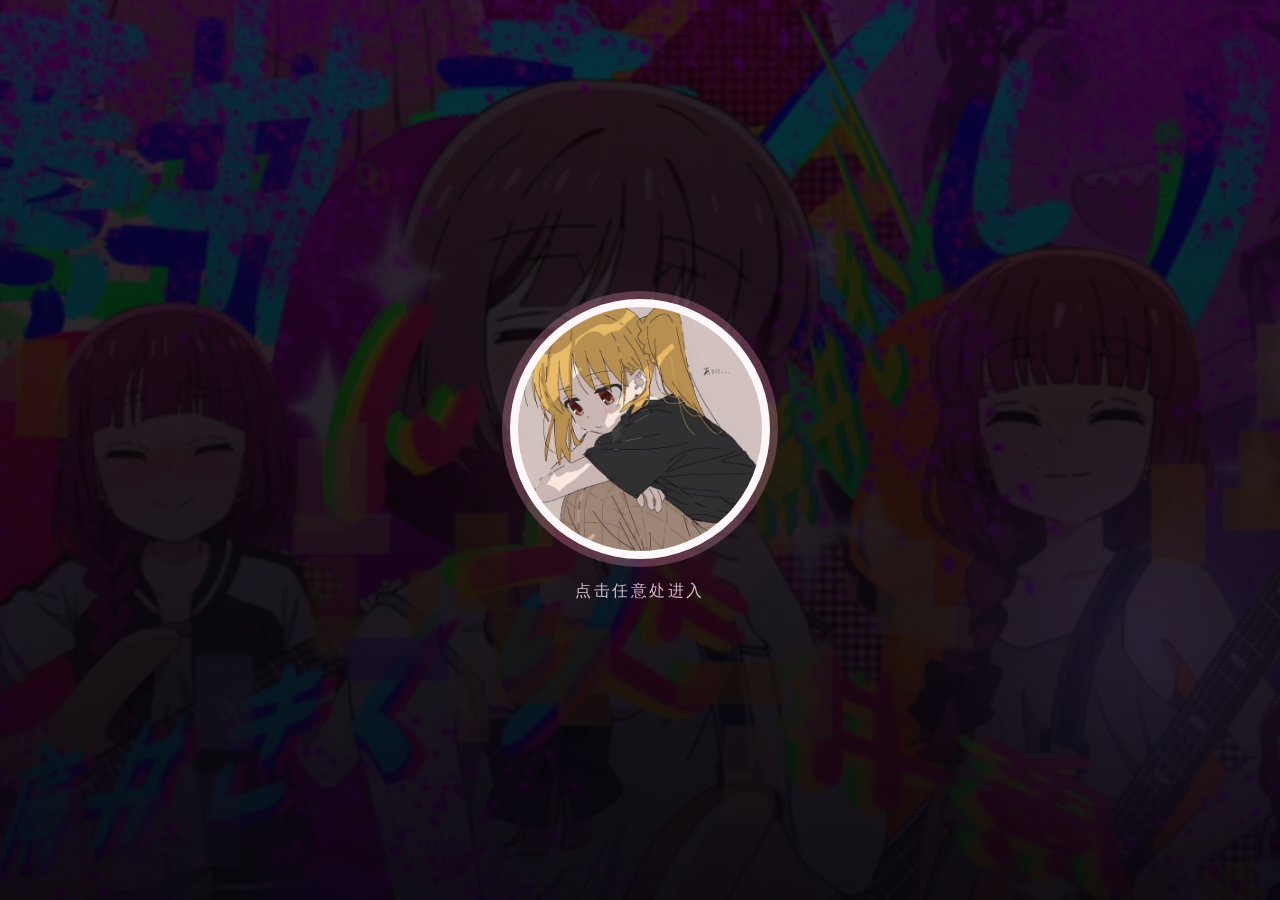
<file: index.html>
<!DOCTYPE html>
<html lang="zh-CN">
  <head>
    <meta charset="UTF-8" />
    <meta name="viewport" content="width=device-width, initial-scale=1.0" />
    <title>Phelya博客</title>
    <meta
      name="description"
      content="全屏二次元首屏 + 下滑进入正文内容区的个人博客主页。"
    />
    <link rel="preconnect" href="https://fonts.googleapis.com" />
    <link rel="preconnect" href="https://fonts.gstatic.com" crossorigin />
    <link
      href="https://fonts.googleapis.com/css2?family=Cherry+Bomb+One&display=swap"
      rel="stylesheet"
    />
    <link rel="stylesheet" href="./styles.css" />
  </head>
  <body>
    <div class="intro-screen" id="introScreen" role="button" aria-label="点击进入博客" tabindex="0">
      <div class="intro-screen-bg">
        <img src="./assets/anime/kikuri-landing-bg.jpg" alt="" class="intro-screen-bg-img" />
      </div>
      <div class="intro-screen-overlay"></div>
      <div class="intro-screen-content">
        <img class="intro-screen-avatar" src="./assets/anime/nav-avatar.jpg" alt="头像" />
        <p class="intro-screen-tip">点击任意处进入</p>
      </div>
    </div>

    <header class="header">
      <div class="header-inner">
        <div class="header-left">
          <a class="logo" href="#landing">
            <img class="logo-avatar" src="./assets/anime/nav-avatar.jpg" alt="Phelya" />
          </a>
          <nav class="nav-left">
            <a href="#landing" class="nav-btn nav-btn-text"><span class="nav-icon">⌂</span><span>首页</span></a>
            <a href="#site-footer" class="nav-btn nav-btn-text"><span class="nav-icon">◌</span><span>关于</span></a>
          </nav>
        </div>

        <div class="header-right">
          <div class="search-box" id="searchBox" role="button" aria-label="搜索文章" tabindex="0">
            <span class="search-box-icon">⌕</span>
            <span class="search-box-text">搜索文章...</span>
            <kbd class="search-box-kbd">Ctrl K</kbd>
          </div>
          <button class="nav-btn theme-toggle" id="themeToggle" aria-label="切换主题">
            <span>☼</span>
            <span>☾</span>
          </button>
        </div>
      </div>
    </header>

    <div class="search-modal" id="searchModal">
      <div class="search-modal-overlay" id="searchOverlay"></div>
      <div class="search-modal-content">
        <div class="search-modal-header">
          <span class="search-box-icon">⌕</span>
          <input type="text" class="search-input" id="searchInput" placeholder="搜索文章..." autocomplete="off" />
          <button class="search-close" id="searchClose" aria-label="关闭搜索">×</button>
        </div>
        <div class="search-results" id="searchResults">
          <div class="search-empty">输入关键词开始搜索</div>
        </div>
      </div>
    </div>

    <main class="main">
      <section class="landing-screen" id="landing">
        <div class="landing-bg">
          <img src="./assets/anime/kikuri-landing-bg.jpg" alt="" class="landing-bg-img" />
        </div>
        <div class="landing-overlay"></div>

        <div class="landing-content">
          <div class="landing-avatar-wrap">
            <img class="landing-avatar" src="./assets/anime/nav-avatar.jpg" alt="头像" />
          </div>

          <div class="landing-copy">
            <h1 class="landing-title">Phelya</h1>
            <p class="landing-bio">
              So long lives this, and this gives life to thee.
            </p>
            <div class="landing-meta">
              <span class="meta-pill" id="heroTime">--:--</span>
              <span class="meta-pill" id="heroLocation">等待定位</span>
              <span class="meta-pill" id="heroCoords">--</span>
              <span class="meta-pill" id="heroWeather">温湿度 --</span>
            </div>
            <div class="landing-social">
              <a href="#math-sections" class="social-link" title="分区">∑</a>
              <a href="#timeline" class="social-link" title="动态">◎</a>
            </div>
          </div>
        </div>

        <a class="landing-scroll" href="#content">
          <span>下滑进入下一页</span>
          <span class="scroll-arrow">⌄</span>
        </a>
      </section>

      <section class="content-screen" id="content">
        <section class="compass-zone">
          <div class="container">
            <div class="hero-compass">
              <h2 class="compass-title">风向标</h2>
              <p class="compass-subtitle">快速导航到你想去的地方</p>
              <div class="compass-grid">
                <a href="#math-sections" class="compass-item"><span>∫</span><span>高等数学</span></a>
                <a href="#math-sections" class="compass-item"><span>⊞</span><span>线性代数</span></a>
                <a href="#math-sections" class="compass-item"><span>⌘</span><span>微加工工艺实验报告</span></a>
                <a href="#site-footer" class="compass-item"><span>◌</span><span>关于</span></a>
              </div>
            </div>
          </div>
        </section>

        <section class="feed-zone">
          <div class="container">
            <div class="feed-layout">
              <div class="feed-block">
                <div class="block-head">
                  <h2 class="block-label">近期笔记</h2>
                  <a href="#math-sections" class="block-more">更多 &gt;</a>
                </div>

                <div class="article-wrapper">
                  <span class="article-watermark">Serenity</span>
                  <ul class="article-feed" id="math-sections">
                    <li class="article-row">
                      <a href="./posts/gaoshu.html" class="article-link">
                        <span class="article-index">01</span>
                        <div class="article-detail">
                          <h3 class="article-name">高等数学</h3>
                          <p class="article-desc">点击进入高等数学目录页，再按章节跳转到具体讲义内容。</p>
                          <div class="article-actions">
                            <span class="article-action">进入分类页</span>
                            <span class="article-action">查看章节目录</span>
                          </div>
                        </div>
                        <span class="article-views">进入分类</span>
                      </a>
                    </li>
                    <li class="article-row">
                      <a href="#math-sections" class="article-link">
                        <span class="article-index">02</span>
                        <div class="article-detail">
                          <h3 class="article-name">线性代数</h3>
                          <p class="article-desc">后续会和高等数学一样整理成分类页，再按章节展开。</p>
                        </div>
                        <span class="article-views">分类入口</span>
                      </a>
                    </li>
                    <li class="article-row">
                      <a href="./posts/microfab.html" class="article-link">
                        <span class="article-index">03</span>
                        <div class="article-detail">
                          <h3 class="article-name">微加工工艺实验报告</h3>
                          <p class="article-desc">先进入实验报告目录页，再按第一章、第二章进入对应 PDF 预览页面。</p>
                          <div class="article-actions">
                            <span class="article-action">进入目录页</span>
                            <span class="article-action">查看 PDF 预览</span>
                          </div>
                        </div>
                        <span class="article-views">进入目录</span>
                      </a>
                    </li>
                  </ul>
                </div>
              </div>

              <div class="feed-block" id="timeline">
                <div class="block-head">
                  <h2 class="block-label">站点动态</h2>
                  <div class="block-stats">
                    <span class="stat-item">总分区 3</span>
                    <span class="stat-divider">·</span>
                    <span class="stat-item">页面 5</span>
                  </div>
                </div>

                <div class="stream-wrapper">
                  <span class="stream-watermark">Serenity</span>
                  <ul class="stream-feed">
                    <li class="stream-row">
                      <span class="stream-marker"></span>
                      <div class="stream-body">
                        <span class="stream-verb">上传了报告</span>
                        <a href="./posts/microfab.html" class="stream-object">微加工工艺实验报告</a>
                      </div>
                      <span class="stream-time">03月28日</span>
                    </li>
                    <li class="stream-row">
                      <span class="stream-marker"></span>
                      <div class="stream-body">
                        <span class="stream-verb">上传了讲义</span>
                        <a href="./posts/gaoshu-ch3-definite-integral.html" class="stream-object">第四章：定积分定义</a>
                      </div>
                      <span class="stream-time">03月23日</span>
                    </li>
                    <li class="stream-row">
                      <span class="stream-marker"></span>
                      <div class="stream-body">
                        <span class="stream-verb">建立了目录</span>
                        <a href="./posts/gaoshu.html" class="stream-object">高等数学章节页</a>
                      </div>
                      <span class="stream-time">03月22日</span>
                    </li>
                    <li class="stream-row">
                      <span class="stream-marker"></span>
                      <div class="stream-body">
                        <span class="stream-verb">上传了讲义</span>
                        <a href="./posts/gaoshu-ch6.html" class="stream-object">第六章 微分方程</a>
                      </div>
                      <span class="stream-time">03月22日</span>
                    </li>
                    <li class="stream-row">
                      <span class="stream-marker"></span>
                      <div class="stream-body">
                        <span class="stream-verb">建立了分类</span>
                        <a href="#math-sections" class="stream-object">高等数学</a>
                      </div>
                      <span class="stream-time">03月18日</span>
                    </li>
                    <li class="stream-row">
                      <span class="stream-marker"></span>
                      <div class="stream-body">
                        <span class="stream-verb">建立了分类</span>
                        <a href="#math-sections" class="stream-object">线性代数</a>
                      </div>
                      <span class="stream-time">03月18日</span>
                    </li>
                    <li class="stream-row">
                      <span class="stream-marker"></span>
                      <div class="stream-body">
                        <span class="stream-verb">更新了页面</span>
                        <a href="#landing" class="stream-object">全屏首屏</a>
                      </div>
                      <span class="stream-time">03月18日</span>
                    </li>
                    <li class="stream-row">
                      <span class="stream-marker"></span>
                      <div class="stream-body">
                        <span class="stream-verb">上传了图片</span>
                        <a href="#landing" class="stream-object">首页背景图</a>
                      </div>
                      <span class="stream-time">03月18日</span>
                    </li>
                  </ul>
                </div>
              </div>
            </div>

            <div class="life-zone" id="about">
              <div class="block-head">
                <h2 class="block-label">生活回想</h2>
                <a href="#math-sections" class="block-more">更多 &gt;</a>
              </div>
              <div class="life-grid">
                <a href="#math-sections" class="life-card">
                  <span class="life-date">2026-03-18</span>
                  <strong>主页布局完成</strong>
                  <p>首页改成全屏封面，向下滑动进入正文内容区。</p>
                </a>
                <a href="#math-sections" class="life-card">
                  <span class="life-date">2026-03-19</span>
                  <strong>准备高数目录</strong>
                  <p>后面会把极限、导数、积分、级数等内容拆成独立条目。</p>
                </a>
                <a href="#math-sections" class="life-card">
                  <span class="life-date">2026-03-20</span>
                  <strong>准备线代目录</strong>
                  <p>矩阵与向量空间会是接下来第一批整理的内容。</p>
                </a>
              </div>
            </div>
          </div>
        </section>
      </section>

      <footer class="footer" id="site-footer">
        <div class="footer-inner">
          <p>© 2024 - 2026 Phelya 版权所有 · Pengyh56@mail2.sysu.edu.cn</p>
          <div class="footer-links">
            <a href="#site-footer">关于</a>
            <a href="#math-sections">分类</a>
          </div>
        </div>
      </footer>
    </main>

    <script>
      const root = document.documentElement;
      const themeToggle = document.getElementById("themeToggle");
      const searchBox = document.getElementById("searchBox");
      const searchModal = document.getElementById("searchModal");
      const searchOverlay = document.getElementById("searchOverlay");
      const searchClose = document.getElementById("searchClose");
      const searchInput = document.getElementById("searchInput");
      const searchResults = document.getElementById("searchResults");
      const heroTime = document.getElementById("heroTime");
      const heroLocation = document.getElementById("heroLocation");
      const heroCoords = document.getElementById("heroCoords");
      const heroWeather = document.getElementById("heroWeather");
      const introScreen = document.getElementById("introScreen");
      const main = document.querySelector(".main");
      const searchItems = [
        {
          title: "高等数学",
          text: "高等数学 章节目录 分类页 定积分 中值定理 微分方程",
          href: "./posts/gaoshu.html"
        },
        {
          title: "微加工工艺实验报告",
          text: "实验报告 微加工工艺 第一章 第二章 PDF 预览 下载",
          href: "./posts/microfab.html"
        },
        {
          title: "微加工工艺实验报告 第一章",
          text: "实验报告 第一章 PDF 预览 下载",
          href: "./posts/microfab-report-1.html"
        },
        {
          title: "微加工工艺实验报告 第二章",
          text: "实验报告 第二章 PDF 预览 下载",
          href: "./posts/microfab-report-2.html"
        },
        {
          title: "高数基础 第四章 定积分定义",
          text: "定积分定义 黎曼和 牛顿莱布尼茨 积分上限函数 面积 体积 换元法 分部积分法",
          href: "./posts/gaoshu-ch3-definite-integral.html"
        },
        {
          title: "高数基础 第六章 微分方程",
          text: "微分方程 可分离变量 齐次方程 一阶线性 高阶方程 待定系数法",
          href: "./posts/gaoshu-ch6.html"
        },
        {
          title: "高数基础 第三章 中值定理及导数应用",
          text: "中值定理 泰勒公式 单调性 极值 最值 凹凸性 渐近线",
          href: "./posts/gaoshu-ch3.html"
        },
        { title: "线性代数", text: "矩阵 行列式 向量组 线性空间 特征值 二次型", href: "#math-sections" }
      ];

      function applyTheme(theme) {
        root.setAttribute("data-theme", theme);
        localStorage.setItem("math-blog-theme", theme);
      }

      function toggleTheme() {
        applyTheme(root.getAttribute("data-theme") === "light" ? "dark" : "light");
      }

      function openSearch() {
        searchModal.classList.add("is-open");
        searchInput.focus();
      }

      function closeSearch() {
        searchModal.classList.remove("is-open");
      }

      function dismissFloatingUi() {
        closeSearch();
        if (document.activeElement instanceof HTMLElement) {
          document.activeElement.blur();
        }
      }

      function renderSearchResults(keyword) {
        const trimmed = keyword.trim().toLowerCase();
        if (!trimmed) {
          searchResults.innerHTML = '<div class="search-empty">输入关键词开始搜索</div>';
          return;
        }

        const results = searchItems.filter((item) =>
          `${item.title} ${item.text}`.toLowerCase().includes(trimmed)
        );

        if (!results.length) {
          searchResults.innerHTML = '<div class="search-empty">没有找到相关内容</div>';
          return;
        }

        searchResults.innerHTML = results
          .map(
            (item) => `
              <a class="search-result-item" href="${item.href}">
                <strong>${item.title}</strong>
                <span>${item.text}</span>
              </a>
            `
          )
          .join("");
      }

      function updateTime() {
        heroTime.textContent = new Date().toLocaleTimeString("zh-CN", {
          hour: "2-digit",
          minute: "2-digit",
          hour12: false
        });
      }

      async function reverseGeocode(latitude, longitude) {
        const response = await fetch(
          `https://api.bigdatacloud.net/data/reverse-geocode-client?latitude=${latitude}&longitude=${longitude}&localityLanguage=zh`
        );

        if (!response.ok) {
          throw new Error("reverse geocoding failed");
        }

        const data = await response.json();
        const city =
          data.city ||
          data.locality ||
          data.principalSubdivision ||
          data.countryName;

        return city || null;
      }

      async function fetchWeather(latitude, longitude) {
        const response = await fetch(
          `https://api.open-meteo.com/v1/forecast?latitude=${latitude}&longitude=${longitude}&current=temperature_2m,relative_humidity_2m&timezone=auto`
        );

        if (!response.ok) {
          throw new Error("weather fetch failed");
        }

        const data = await response.json();
        return data.current || null;
      }

      function formatCoordinate(value, positiveLabel, negativeLabel) {
        const direction = value >= 0 ? positiveLabel : negativeLabel;
        return `${Math.abs(value).toFixed(2)}°${direction}`;
      }

      function updateLocation() {
        if (!heroLocation || !heroCoords || !heroWeather) return;

        if (!("geolocation" in navigator)) {
          heroLocation.textContent = "设备不支持定位";
          heroCoords.textContent = "--";
          heroWeather.textContent = "温湿度 --";
          return;
        }

        heroLocation.textContent = "定位中...";
        heroCoords.textContent = "--";
        heroWeather.textContent = "温湿度 --";

        navigator.geolocation.getCurrentPosition(
          async ({ coords }) => {
            const latitudeText = formatCoordinate(coords.latitude, "N", "S");
            const longitudeText = formatCoordinate(coords.longitude, "E", "W");

            heroCoords.textContent = `${latitudeText} · ${longitudeText}`;

            try {
              const [locationName, weather] = await Promise.all([
                reverseGeocode(coords.latitude, coords.longitude),
                fetchWeather(coords.latitude, coords.longitude)
              ]);

              heroLocation.textContent = locationName || "已获取位置";

              if (weather) {
                const temperature = Math.round(weather.temperature_2m);
                const humidity = Math.round(weather.relative_humidity_2m);
                heroWeather.textContent = `${temperature}°C · 湿度 ${humidity}%`;
              } else {
                heroWeather.textContent = "温湿度不可用";
              }
            } catch {
              heroLocation.textContent = "已获取位置";
              heroWeather.textContent = "温湿度不可用";
            }
          },
          (error) => {
            const messageMap = {
              1: "定位未授权",
              2: "定位失败",
              3: "定位超时"
            };

            heroLocation.textContent = messageMap[error.code] || "定位不可用";
            heroCoords.textContent = "--";
            heroWeather.textContent = "温湿度 --";
          },
          {
            enableHighAccuracy: false,
            timeout: 10000,
            maximumAge: 300000
          }
        );
      }

      function enterSite() {
        if (!introScreen || introScreen.classList.contains("is-leaving")) return;
        introScreen.classList.add("is-leaving");
        setTimeout(() => {
          introScreen.setAttribute("hidden", "");
          document.body.classList.add("is-revealed");
          updateLocation();
        }, 650);
      }

      applyTheme(localStorage.getItem("math-blog-theme") || "dark");
      updateTime();
      setInterval(updateTime, 1000);

      themeToggle.addEventListener("click", toggleTheme);
      searchBox.addEventListener("click", openSearch);
      searchOverlay.addEventListener("click", closeSearch);
      searchClose.addEventListener("click", closeSearch);
      searchInput.addEventListener("input", (event) => renderSearchResults(event.target.value));
      introScreen.addEventListener("click", enterSite);
      main?.addEventListener("scroll", dismissFloatingUi, { passive: true });
      window.addEventListener("wheel", dismissFloatingUi, { passive: true });
      window.addEventListener("touchmove", dismissFloatingUi, { passive: true });
      introScreen.addEventListener("keydown", (event) => {
        if (event.key === "Enter" || event.key === " ") {
          event.preventDefault();
          enterSite();
        }
      });

      document.addEventListener("keydown", (event) => {
        if ((event.ctrlKey || event.metaKey) && event.key.toLowerCase() === "k") {
          event.preventDefault();
          openSearch();
        }
        if (event.key === "Escape") {
          closeSearch();
        }
      });
    </script>
  </body>
</html>
</file>
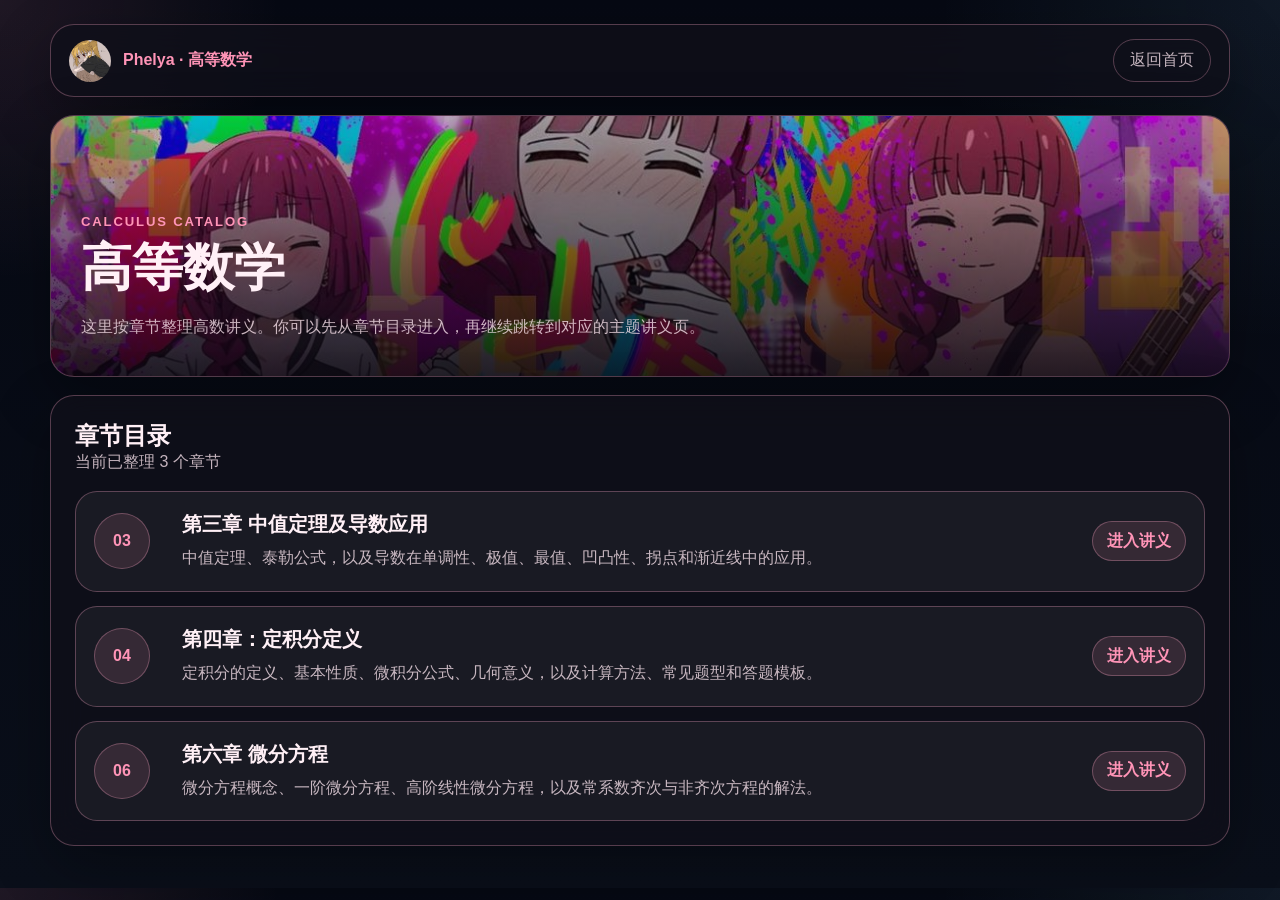
<file: posts/gaoshu.html>
<!DOCTYPE html>
<html lang="zh-CN">
  <head>
    <meta charset="UTF-8" />
    <meta name="viewport" content="width=device-width, initial-scale=1.0" />
    <title>高等数学 | Phelya博客</title>
    <meta
      name="description"
      content="高等数学分类页，收录各章节讲义与笔记入口。"
    />
    <style>
      :root {
        --bg: #070a14;
        --surface: rgba(16, 15, 26, 0.8);
        --surface-soft: rgba(255, 255, 255, 0.05);
        --line: rgba(255, 169, 199, 0.3);
        --text: #fff0f6;
        --muted: rgba(255, 233, 242, 0.76);
        --accent: #ff94b7;
        --note: #ffd8a8;
        --shadow: 0 20px 60px rgba(0, 0, 0, 0.32);
      }

      * { box-sizing: border-box; }
      body {
        margin: 0;
        color: var(--text);
        background:
          radial-gradient(circle at top left, rgba(255, 148, 183, 0.1), transparent 18%),
          radial-gradient(circle at top right, rgba(125, 211, 252, 0.08), transparent 22%),
          linear-gradient(180deg, #060913 0%, #0a0f1a 100%);
        font-family: "Avenir Next", "PingFang SC", "Microsoft YaHei", sans-serif;
      }
      a { color: inherit; text-decoration: none; }
      h1, h2, h3, p { margin: 0; }
      .shell {
        width: min(1180px, calc(100% - 28px));
        margin: 24px auto 42px;
      }
      .topbar,
      .hero,
      .catalog {
        border: 1px solid var(--line);
        border-radius: 24px;
        background: var(--surface);
        backdrop-filter: blur(18px);
        box-shadow: var(--shadow);
      }
      .topbar {
        display: flex;
        justify-content: space-between;
        align-items: center;
        gap: 18px;
        padding: 14px 18px;
      }
      .brand {
        display: flex;
        align-items: center;
        gap: 12px;
        color: var(--accent);
        font-weight: 800;
      }
      .brand img {
        width: 42px;
        height: 42px;
        border-radius: 50%;
        object-fit: cover;
        object-position: center 22%;
      }
      .back-link {
        min-height: 42px;
        padding: 10px 16px;
        border: 1px solid var(--line);
        border-radius: 999px;
        color: var(--muted);
      }
      .hero {
        margin-top: 18px;
        overflow: hidden;
      }
      .hero-cover {
        min-height: 260px;
        padding: 34px 30px;
        display: grid;
        align-items: end;
        background:
          linear-gradient(180deg, rgba(9, 7, 14, 0.2), rgba(8, 5, 14, 0.86)),
          url("../assets/anime/kikuri-landing-bg.jpg") center/cover;
      }
      .eyebrow {
        color: var(--accent);
        letter-spacing: 0.14em;
        text-transform: uppercase;
        font-size: 0.82rem;
        font-weight: 800;
      }
      h1 {
        margin-top: 12px;
        font-size: clamp(2.4rem, 4vw, 4rem);
        line-height: 1.06;
      }
      .hero-desc {
        margin-top: 16px;
        max-width: 760px;
        color: var(--muted);
        line-height: 1.9;
      }
      .catalog {
        margin-top: 18px;
        padding: 24px;
      }
      .catalog-head {
        display: flex;
        justify-content: space-between;
        align-items: center;
        gap: 16px;
        margin-bottom: 18px;
      }
      .catalog-subtitle {
        color: var(--muted);
      }
      .chapter-list {
        list-style: none;
        margin: 0;
        padding: 0;
        display: grid;
        gap: 14px;
      }
      .chapter-item {
        border: 1px solid var(--line);
        border-radius: 22px;
        background: var(--surface-soft);
      }
      .chapter-link {
        display: grid;
        grid-template-columns: 72px 1fr auto;
        gap: 16px;
        align-items: center;
        padding: 18px;
      }
      .chapter-index {
        display: inline-flex;
        align-items: center;
        justify-content: center;
        width: 56px;
        height: 56px;
        border-radius: 50%;
        border: 1px solid var(--line);
        background: rgba(255, 148, 183, 0.12);
        color: var(--accent);
        font-weight: 800;
      }
      .chapter-name {
        font-size: 1.28rem;
      }
      .chapter-desc {
        margin-top: 6px;
        color: var(--muted);
        line-height: 1.8;
      }
      .chapter-tag {
        display: inline-flex;
        align-items: center;
        min-height: 40px;
        padding: 0 14px;
        border-radius: 999px;
        border: 1px solid var(--line);
        background: rgba(255, 148, 183, 0.12);
        color: var(--accent);
        font-weight: 700;
      }
      @media (max-width: 720px) {
        .shell { width: min(100% - 18px, 1180px); }
        .topbar, .catalog-head { flex-direction: column; align-items: stretch; }
        .chapter-link { grid-template-columns: 56px 1fr; }
      }
    </style>
  </head>
  <body>
    <div class="shell">
      <header class="topbar">
        <a class="brand" href="../index.html#math-sections">
          <img src="../assets/anime/nav-avatar.jpg" alt="头像" />
          <span>Phelya · 高等数学</span>
        </a>
        <a class="back-link" href="../index.html#math-sections">返回首页</a>
      </header>

      <section class="hero">
        <div class="hero-cover">
          <div class="hero-copy">
            <p class="eyebrow">Calculus Catalog</p>
            <h1>高等数学</h1>
            <p class="hero-desc">
              这里按章节整理高数讲义。你可以先从章节目录进入，再继续跳转到对应的主题讲义页。
            </p>
          </div>
        </div>
      </section>

      <section class="catalog">
        <div class="catalog-head">
          <div>
            <h2>章节目录</h2>
            <p class="catalog-subtitle">当前已整理 3 个章节</p>
          </div>
        </div>

        <ul class="chapter-list">
          <li class="chapter-item">
            <a class="chapter-link" href="./gaoshu-ch3.html">
              <span class="chapter-index">03</span>
              <div>
                <h3 class="chapter-name">第三章 中值定理及导数应用</h3>
                <p class="chapter-desc">中值定理、泰勒公式，以及导数在单调性、极值、最值、凹凸性、拐点和渐近线中的应用。</p>
              </div>
              <span class="chapter-tag">进入讲义</span>
            </a>
          </li>
          <li class="chapter-item">
            <a class="chapter-link" href="./gaoshu-ch3-definite-integral.html">
              <span class="chapter-index">04</span>
              <div>
                <h3 class="chapter-name">第四章：定积分定义</h3>
                <p class="chapter-desc">定积分的定义、基本性质、微积分公式、几何意义，以及计算方法、常见题型和答题模板。</p>
              </div>
              <span class="chapter-tag">进入讲义</span>
            </a>
          </li>
          <li class="chapter-item">
            <a class="chapter-link" href="./gaoshu-ch6.html">
              <span class="chapter-index">06</span>
              <div>
                <h3 class="chapter-name">第六章 微分方程</h3>
                <p class="chapter-desc">微分方程概念、一阶微分方程、高阶线性微分方程，以及常系数齐次与非齐次方程的解法。</p>
              </div>
              <span class="chapter-tag">进入讲义</span>
            </a>
          </li>
        </ul>
      </section>
    </div>
  </body>
</html>
</file>
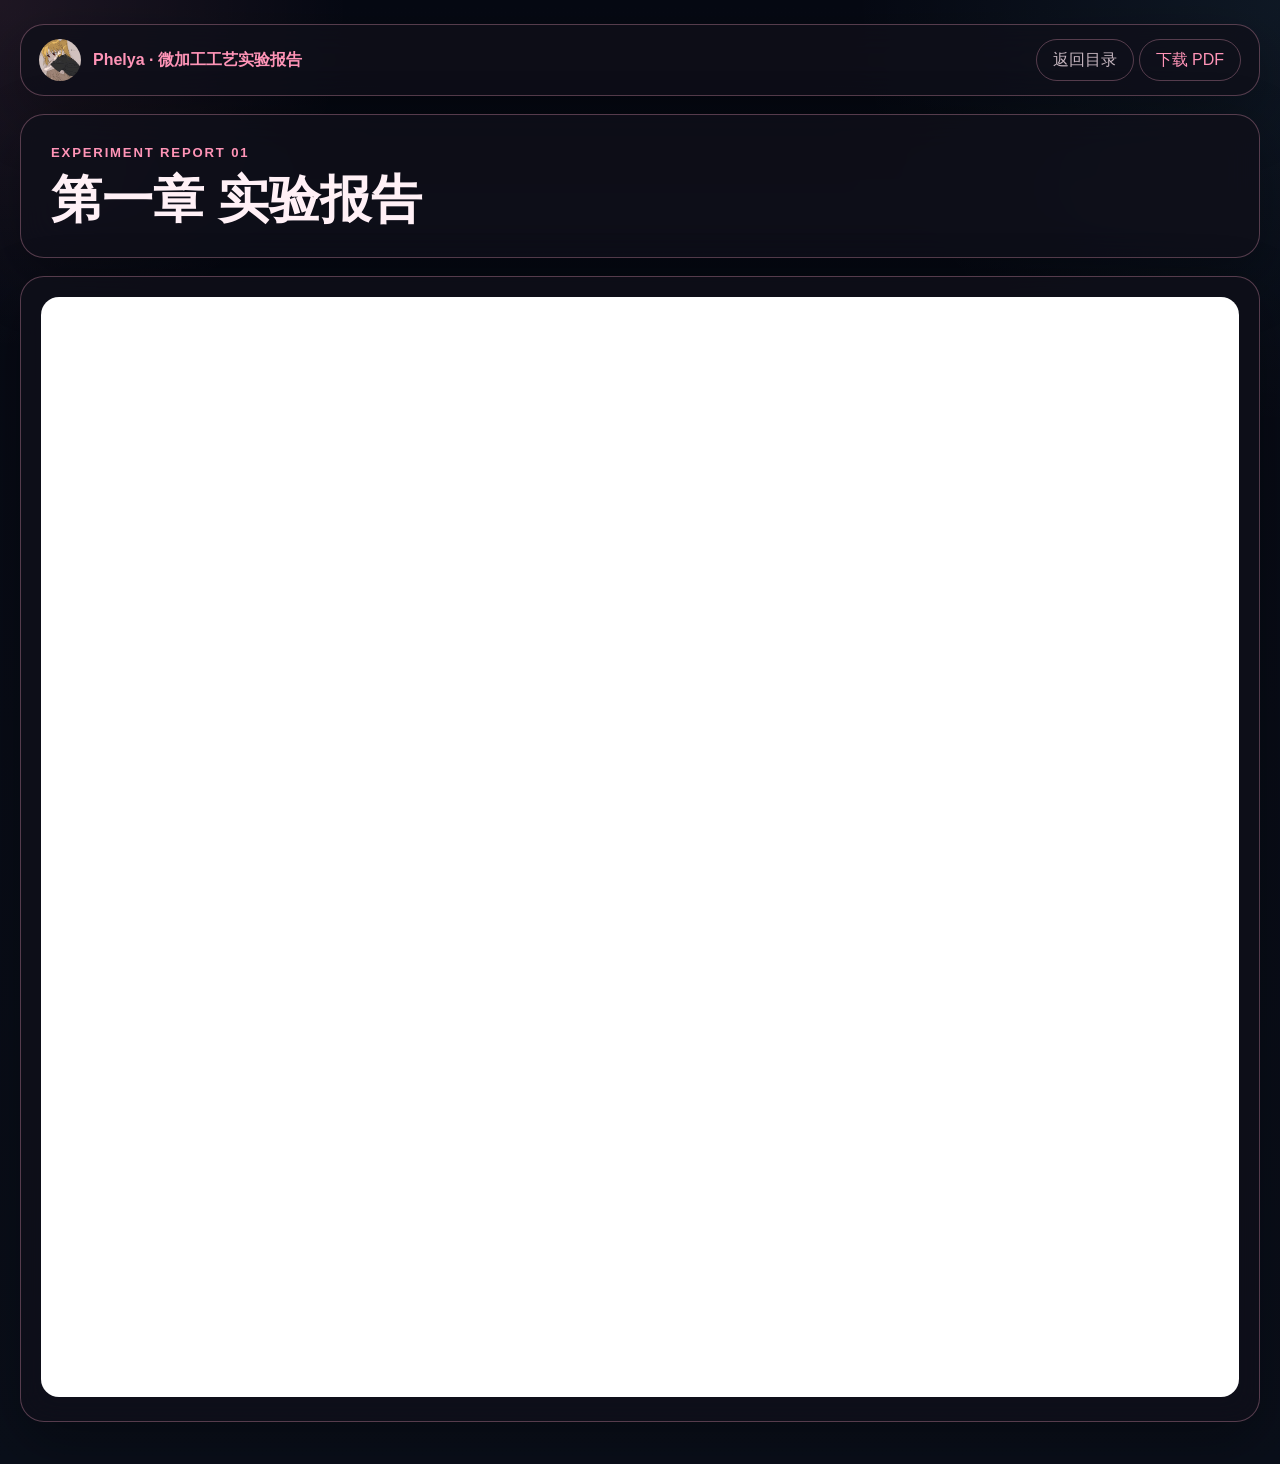
<file: posts/microfab-report-1.html>
<!DOCTYPE html>
<html lang="zh-CN">
  <head>
    <meta charset="UTF-8" />
    <meta name="viewport" content="width=device-width, initial-scale=1.0" />
    <title>第一章 实验报告 | Phelya博客</title>
    <meta
      name="description"
      content="微加工工艺实验报告第一章，PDF 在线预览页面。"
    />
    <style>
      :root {
        --bg: #070a14;
        --surface: rgba(16, 15, 26, 0.8);
        --line: rgba(255, 169, 199, 0.3);
        --text: #fff0f6;
        --muted: rgba(255, 233, 242, 0.76);
        --accent: #ff94b7;
        --shadow: 0 20px 60px rgba(0, 0, 0, 0.32);
      }

      * { box-sizing: border-box; }
      body {
        margin: 0;
        color: var(--text);
        background:
          radial-gradient(circle at top left, rgba(255, 148, 183, 0.1), transparent 18%),
          radial-gradient(circle at top right, rgba(125, 211, 252, 0.08), transparent 22%),
          linear-gradient(180deg, #060913 0%, #0a0f1a 100%);
        font-family: "Avenir Next", "PingFang SC", "Microsoft YaHei", sans-serif;
      }
      a { color: inherit; text-decoration: none; }
      h1, p { margin: 0; }
      .shell {
        width: min(1240px, calc(100% - 28px));
        margin: 24px auto 42px;
      }
      .topbar, .hero, .viewer-card {
        border: 1px solid var(--line);
        border-radius: 24px;
        background: var(--surface);
        backdrop-filter: blur(18px);
        box-shadow: var(--shadow);
      }
      .topbar {
        display: flex;
        justify-content: space-between;
        align-items: center;
        gap: 18px;
        padding: 14px 18px;
      }
      .brand {
        display: flex;
        align-items: center;
        gap: 12px;
        color: var(--accent);
        font-weight: 800;
      }
      .brand img {
        width: 42px;
        height: 42px;
        border-radius: 50%;
        object-fit: cover;
        object-position: center 22%;
      }
      .back-link,
      .download-link {
        display: inline-flex;
        align-items: center;
        justify-content: center;
        min-height: 42px;
        padding: 0 16px;
        border: 1px solid var(--line);
        border-radius: 999px;
        color: var(--muted);
      }
      .download-link {
        color: var(--accent);
      }
      .hero {
        margin-top: 18px;
        padding: 30px;
      }
      .eyebrow {
        color: var(--accent);
        letter-spacing: 0.14em;
        text-transform: uppercase;
        font-size: 0.82rem;
        font-weight: 800;
      }
      h1 {
        margin-top: 12px;
        font-size: clamp(2.2rem, 4vw, 3.8rem);
        line-height: 1.08;
      }
      .viewer-card {
        margin-top: 18px;
        padding: 20px;
      }
      .viewer {
        width: 100%;
        min-height: 1100px;
        border: 1px solid rgba(255, 255, 255, 0.12);
        border-radius: 18px;
        background: #ffffff;
      }
      @media (max-width: 720px) {
        .shell { width: min(100% - 18px, 1240px); }
        .topbar { flex-direction: column; align-items: stretch; }
        .hero, .viewer-card { padding: 18px; }
        .viewer { min-height: 760px; }
      }
    </style>
  </head>
  <body>
    <div class="shell">
      <header class="topbar">
        <a class="brand" href="./microfab.html">
          <img src="../assets/anime/nav-avatar.jpg" alt="头像" />
          <span>Phelya · 微加工工艺实验报告</span>
        </a>
        <div>
          <a class="back-link" href="./microfab.html">返回目录</a>
          <a class="download-link" href="../content/microfab-report-1.pdf" download>下载 PDF</a>
        </div>
      </header>

      <section class="hero">
        <p class="eyebrow">Experiment Report 01</p>
        <h1>第一章 实验报告</h1>
      </section>

      <section class="viewer-card">
        <iframe
          class="viewer"
          src="../content/microfab-report-1.pdf#toolbar=1&navpanes=0"
          title="第一章 实验报告"
        ></iframe>
      </section>
    </div>
  </body>
</html>
</file>
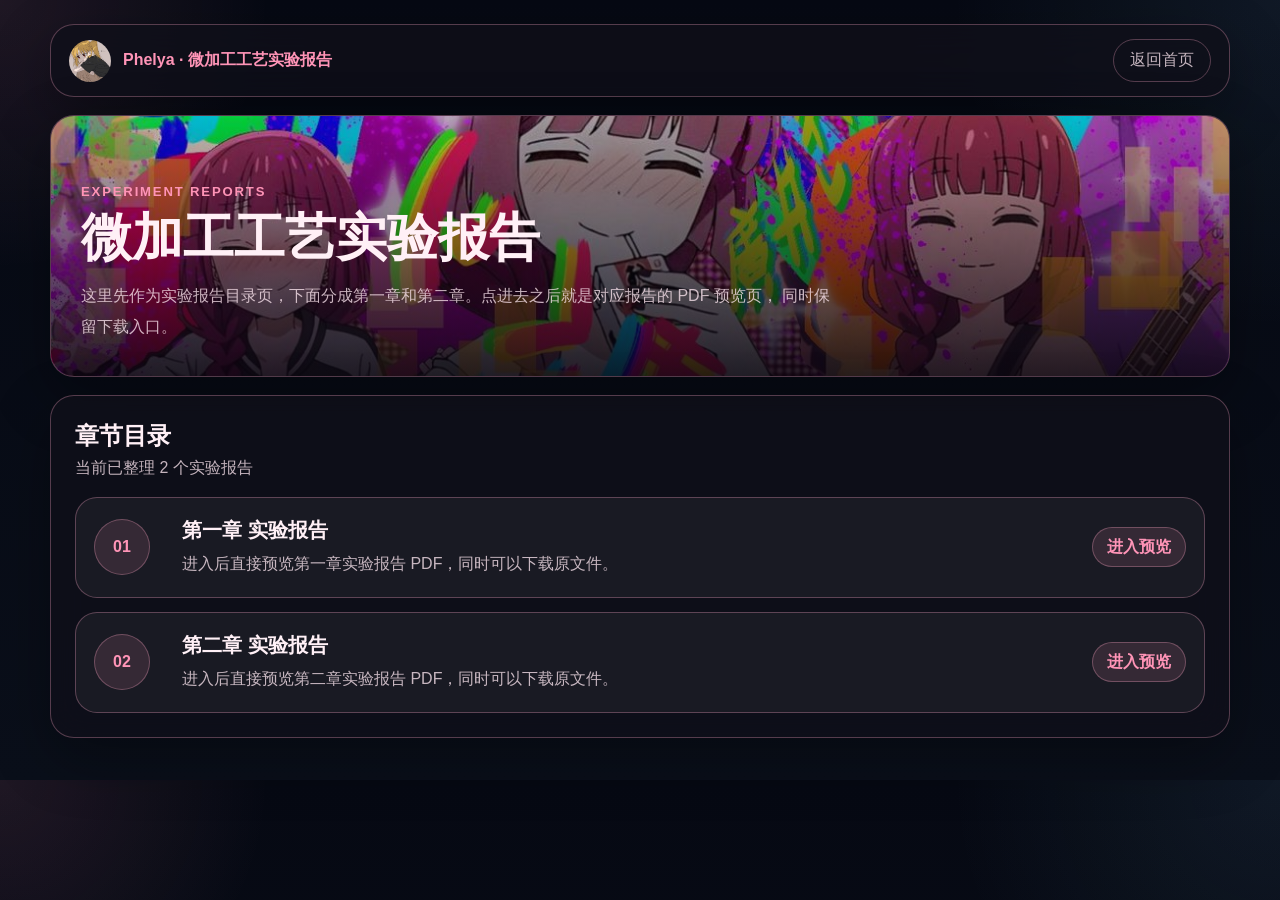
<file: posts/microfab.html>
<!DOCTYPE html>
<html lang="zh-CN">
  <head>
    <meta charset="UTF-8" />
    <meta name="viewport" content="width=device-width, initial-scale=1.0" />
    <title>微加工工艺实验报告 | Phelya博客</title>
    <meta
      name="description"
      content="微加工工艺实验报告分类页，收录第一章和第二章实验报告入口。"
    />
    <style>
      :root {
        --bg: #070a14;
        --surface: rgba(16, 15, 26, 0.8);
        --surface-soft: rgba(255, 255, 255, 0.05);
        --line: rgba(255, 169, 199, 0.3);
        --text: #fff0f6;
        --muted: rgba(255, 233, 242, 0.76);
        --accent: #ff94b7;
        --shadow: 0 20px 60px rgba(0, 0, 0, 0.32);
      }

      * { box-sizing: border-box; }
      body {
        margin: 0;
        color: var(--text);
        background:
          radial-gradient(circle at top left, rgba(255, 148, 183, 0.1), transparent 18%),
          radial-gradient(circle at top right, rgba(125, 211, 252, 0.08), transparent 22%),
          linear-gradient(180deg, #060913 0%, #0a0f1a 100%);
        font-family: "Avenir Next", "PingFang SC", "Microsoft YaHei", sans-serif;
      }
      a { color: inherit; text-decoration: none; }
      h1, h2, h3, p { margin: 0; }
      .shell {
        width: min(1180px, calc(100% - 28px));
        margin: 24px auto 42px;
      }
      .topbar,
      .hero,
      .catalog {
        border: 1px solid var(--line);
        border-radius: 24px;
        background: var(--surface);
        backdrop-filter: blur(18px);
        box-shadow: var(--shadow);
      }
      .topbar {
        display: flex;
        justify-content: space-between;
        align-items: center;
        gap: 18px;
        padding: 14px 18px;
      }
      .brand {
        display: flex;
        align-items: center;
        gap: 12px;
        color: var(--accent);
        font-weight: 800;
      }
      .brand img {
        width: 42px;
        height: 42px;
        border-radius: 50%;
        object-fit: cover;
        object-position: center 22%;
      }
      .back-link {
        min-height: 42px;
        padding: 10px 16px;
        border: 1px solid var(--line);
        border-radius: 999px;
        color: var(--muted);
      }
      .hero {
        margin-top: 18px;
        overflow: hidden;
      }
      .hero-cover {
        min-height: 260px;
        padding: 34px 30px;
        display: grid;
        align-items: end;
        background:
          linear-gradient(180deg, rgba(9, 7, 14, 0.2), rgba(8, 5, 14, 0.86)),
          url("../assets/anime/kikuri-landing-bg.jpg") center/cover;
      }
      .eyebrow {
        color: var(--accent);
        letter-spacing: 0.14em;
        text-transform: uppercase;
        font-size: 0.82rem;
        font-weight: 800;
      }
      h1 {
        margin-top: 12px;
        font-size: clamp(2.4rem, 4vw, 4rem);
        line-height: 1.06;
      }
      .hero-desc {
        margin-top: 16px;
        max-width: 760px;
        color: var(--muted);
        line-height: 1.9;
      }
      .catalog {
        margin-top: 18px;
        padding: 24px;
      }
      .catalog-subtitle {
        margin-top: 6px;
        color: var(--muted);
      }
      .chapter-list {
        list-style: none;
        margin: 18px 0 0;
        padding: 0;
        display: grid;
        gap: 14px;
      }
      .chapter-item {
        border: 1px solid var(--line);
        border-radius: 22px;
        background: var(--surface-soft);
      }
      .chapter-link {
        display: grid;
        grid-template-columns: 72px 1fr auto;
        gap: 16px;
        align-items: center;
        padding: 18px;
      }
      .chapter-index {
        display: inline-flex;
        align-items: center;
        justify-content: center;
        width: 56px;
        height: 56px;
        border-radius: 50%;
        border: 1px solid var(--line);
        background: rgba(255, 148, 183, 0.12);
        color: var(--accent);
        font-weight: 800;
      }
      .chapter-name {
        font-size: 1.28rem;
      }
      .chapter-desc {
        margin-top: 6px;
        color: var(--muted);
        line-height: 1.8;
      }
      .chapter-tag {
        display: inline-flex;
        align-items: center;
        min-height: 40px;
        padding: 0 14px;
        border-radius: 999px;
        border: 1px solid var(--line);
        background: rgba(255, 148, 183, 0.12);
        color: var(--accent);
        font-weight: 700;
      }
      @media (max-width: 720px) {
        .shell { width: min(100% - 18px, 1180px); }
        .topbar { flex-direction: column; align-items: stretch; }
        .chapter-link { grid-template-columns: 56px 1fr; }
      }
    </style>
  </head>
  <body>
    <div class="shell">
      <header class="topbar">
        <a class="brand" href="../index.html#math-sections">
          <img src="../assets/anime/nav-avatar.jpg" alt="头像" />
          <span>Phelya · 微加工工艺实验报告</span>
        </a>
        <a class="back-link" href="../index.html#math-sections">返回首页</a>
      </header>

      <section class="hero">
        <div class="hero-cover">
          <div class="hero-copy">
            <p class="eyebrow">Experiment Reports</p>
            <h1>微加工工艺实验报告</h1>
            <p class="hero-desc">
              这里先作为实验报告目录页，下面分成第一章和第二章。点进去之后就是对应报告的 PDF 预览页，
              同时保留下载入口。
            </p>
          </div>
        </div>
      </section>

      <section class="catalog">
        <h2>章节目录</h2>
        <p class="catalog-subtitle">当前已整理 2 个实验报告</p>

        <ul class="chapter-list">
          <li class="chapter-item">
            <a class="chapter-link" href="./microfab-report-1.html">
              <span class="chapter-index">01</span>
              <div>
                <h3 class="chapter-name">第一章 实验报告</h3>
                <p class="chapter-desc">进入后直接预览第一章实验报告 PDF，同时可以下载原文件。</p>
              </div>
              <span class="chapter-tag">进入预览</span>
            </a>
          </li>
          <li class="chapter-item">
            <a class="chapter-link" href="./microfab-report-2.html">
              <span class="chapter-index">02</span>
              <div>
                <h3 class="chapter-name">第二章 实验报告</h3>
                <p class="chapter-desc">进入后直接预览第二章实验报告 PDF，同时可以下载原文件。</p>
              </div>
              <span class="chapter-tag">进入预览</span>
            </a>
          </li>
        </ul>
      </section>
    </div>
  </body>
</html>
</file>
<file: styles.css>
:root {
  --bg: #070a14;
  --surface: rgba(16, 15, 26, 0.62);
  --surface-strong: rgba(15, 12, 22, 0.8);
  --surface-soft: rgba(255, 255, 255, 0.06);
  --line: rgba(255, 169, 199, 0.34);
  --text: #fff0f6;
  --muted: rgba(255, 233, 242, 0.78);
  --accent: #ff94b7;
  --accent-strong: #ff7fa8;
  --shadow: 0 18px 60px rgba(0, 0, 0, 0.38);
}

:root[data-theme="light"] {
  --bg: #fff7fb;
  --surface: rgba(255, 255, 255, 0.74);
  --surface-strong: rgba(255, 248, 252, 0.88);
  --surface-soft: rgba(45, 15, 30, 0.05);
  --line: rgba(212, 103, 150, 0.28);
  --text: #4a2237;
  --muted: rgba(88, 57, 73, 0.8);
  --accent: #df5f91;
  --accent-strong: #c94c7b;
  --shadow: 0 16px 44px rgba(110, 58, 88, 0.14);
}

* {
  box-sizing: border-box;
}

html {
  height: 100%;
  scroll-behavior: smooth;
}

body {
  height: 100%;
  overscroll-behavior-y: none;
  margin: 0;
  overflow: hidden;
  background: var(--bg);
  color: var(--text);
  font-family: "Avenir Next", "PingFang SC", "Microsoft YaHei", sans-serif;
}

body:not(.is-revealed) .landing-content,
body:not(.is-revealed) .landing-scroll {
  opacity: 0;
}

.intro-screen {
  position: fixed;
  inset: 0;
  z-index: 80;
  display: grid;
  place-items: center;
  cursor: pointer;
  overflow: hidden;
}

.intro-screen[hidden] {
  display: none;
}

.intro-screen.is-leaving {
  pointer-events: none;
  animation: introFadeOut 650ms ease forwards;
}

.intro-screen-bg,
.intro-screen-overlay {
  position: absolute;
  inset: 0;
}

.intro-screen-bg-img {
  width: 100%;
  height: 100%;
  object-fit: cover;
  filter: saturate(1.08) brightness(0.34) blur(1px);
  transform: scale(1.04);
  animation: introBgFloat 14s ease-in-out infinite alternate;
}

.intro-screen-overlay {
  background:
    radial-gradient(circle at center, rgba(255, 130, 188, 0.14), transparent 26%),
    linear-gradient(180deg, rgba(8, 5, 14, 0.36), rgba(8, 5, 14, 0.84));
}

.intro-screen::before,
.intro-screen::after {
  content: "";
  position: absolute;
  inset: auto;
  width: 38vw;
  height: 38vw;
  min-width: 260px;
  min-height: 260px;
  border-radius: 50%;
  filter: blur(18px);
  pointer-events: none;
  opacity: 0.5;
}

.intro-screen::before {
  top: 8%;
  left: -6%;
  background: radial-gradient(circle, rgba(255, 130, 188, 0.28), transparent 68%);
  animation: driftBlob 10s ease-in-out infinite;
}

.intro-screen::after {
  right: -8%;
  bottom: 2%;
  background: radial-gradient(circle, rgba(157, 139, 255, 0.22), transparent 70%);
  animation: driftBlobAlt 12s ease-in-out infinite;
}

.intro-screen-content {
  position: relative;
  z-index: 1;
  display: grid;
  justify-items: center;
  gap: 22px;
}

.intro-screen-avatar {
  width: min(30vw, 260px);
  height: min(30vw, 260px);
  min-width: 170px;
  min-height: 170px;
  border-radius: 50%;
  object-fit: cover;
  object-position: center 20%;
  border: 8px solid rgba(255, 247, 250, 0.94);
  box-shadow:
    0 0 0 8px rgba(255, 158, 189, 0.28),
    0 24px 60px rgba(0, 0, 0, 0.34);
  background: #fff;
  animation: avatarFloatIn 1.4s ease-out both, avatarHalo 4.2s ease-in-out infinite;
}

.intro-screen-tip {
  margin: 0;
  color: rgba(255, 233, 242, 0.9);
  font-size: 1rem;
  letter-spacing: 0.16em;
  text-shadow: 0 10px 30px rgba(0, 0, 0, 0.34);
  animation: bob 1.6s ease-in-out infinite;
}

a {
  color: inherit;
  text-decoration: none;
}

img {
  display: block;
  max-width: 100%;
}

button,
input,
kbd {
  font: inherit;
}

.header {
  position: fixed;
  top: 0;
  left: 0;
  right: 0;
  z-index: 20;
  padding: 16px 18px 0;
}

.header-inner,
.search-box,
.search-modal-content,
.hero-compass,
.feed-block,
.life-zone,
.footer-inner {
  border: 1px solid var(--line);
  background: var(--surface);
  backdrop-filter: blur(20px);
  box-shadow: var(--shadow);
}

.header-inner {
  width: min(1380px, calc(100% - 8px));
  margin: 0 auto;
  min-height: 62px;
  border-radius: 24px;
  padding: 10px 18px;
  display: flex;
  justify-content: space-between;
  align-items: center;
  gap: 18px;
}

.header-left,
.header-right,
.nav-left {
  display: flex;
  align-items: center;
  gap: 14px;
}

.logo-avatar {
  width: 40px;
  height: 40px;
  border-radius: 50%;
  object-fit: cover;
  object-position: center 22%;
}

.nav-btn,
.theme-toggle,
.social-link {
  border: 1px solid var(--line);
  background: rgba(255, 255, 255, 0.02);
  color: var(--text);
}

.nav-btn,
.theme-toggle {
  display: inline-flex;
  align-items: center;
  justify-content: center;
  gap: 8px;
  min-height: 42px;
  padding: 0 14px;
  border-radius: 999px;
  cursor: pointer;
}

.nav-btn-text {
  color: var(--accent);
  font-weight: 700;
}

.search-box {
  min-width: 290px;
  min-height: 42px;
  padding: 0 14px;
  border-radius: 999px;
  display: flex;
  align-items: center;
  gap: 10px;
  cursor: pointer;
}

.search-box-text {
  flex: 1;
  color: var(--muted);
}

.search-box-kbd {
  padding: 4px 8px;
  border-radius: 999px;
  border: 1px solid var(--line);
  background: var(--surface-soft);
}

.search-modal {
  position: fixed;
  inset: 0;
  display: none;
  z-index: 30;
}

.search-modal.is-open {
  display: block;
}

.search-modal-overlay {
  position: absolute;
  inset: 0;
  background: rgba(10, 8, 14, 0.72);
}

.search-modal-content {
  position: relative;
  width: min(760px, calc(100% - 28px));
  margin: 120px auto 0;
  border-radius: 26px;
  overflow: hidden;
}

.search-modal-header {
  display: grid;
  grid-template-columns: 28px 1fr 48px;
  align-items: center;
  gap: 12px;
  padding: 18px 20px;
  border-bottom: 1px solid var(--line);
}

.search-input {
  width: 100%;
  border: 0;
  outline: none;
  background: transparent;
  color: var(--text);
}

.search-close {
  width: 42px;
  height: 42px;
  border-radius: 50%;
  border: 1px solid var(--line);
  background: var(--surface-soft);
  color: var(--text);
}

.search-results {
  padding: 18px 20px 24px;
  max-height: 420px;
  overflow: auto;
}

.search-empty,
.search-result-item span,
.article-desc,
.stream-body,
.stream-time,
.life-card p,
.landing-bio,
.compass-subtitle,
.footer-inner p {
  color: var(--muted);
}

.search-result-item {
  display: grid;
  gap: 6px;
  padding: 14px 0;
  border-bottom: 1px solid var(--line);
}

.landing-screen {
  position: relative;
  min-height: 100vh;
  display: flex;
  align-items: center;
  justify-content: center;
  overflow: hidden;
  scroll-snap-align: start;
  scroll-snap-stop: always;
}

.landing-bg,
.landing-overlay {
  position: absolute;
  inset: 0;
}

.landing-bg-img {
  width: 100%;
  height: 100%;
  object-fit: cover;
  filter: saturate(1.08) brightness(0.38) blur(1.5px);
  transform: scale(1.03);
}

.landing-overlay {
  background:
    radial-gradient(circle at center, rgba(255, 130, 188, 0.18), transparent 24%),
    linear-gradient(180deg, rgba(10, 5, 16, 0.46), rgba(8, 5, 14, 0.86));
}

.landing-screen::before {
  content: "";
  position: absolute;
  inset: -20% -5%;
  z-index: 1;
  background:
    radial-gradient(circle at 18% 38%, rgba(255, 166, 210, 0.16), transparent 18%),
    radial-gradient(circle at 78% 28%, rgba(180, 142, 255, 0.14), transparent 20%),
    radial-gradient(circle at 58% 76%, rgba(255, 120, 172, 0.14), transparent 16%);
  opacity: 0;
  transform: scale(1.08);
  pointer-events: none;
}

.landing-content {
  position: relative;
  z-index: 2;
  width: min(1180px, calc(100% - 48px));
  display: grid;
  grid-template-columns: 300px 1fr;
  gap: 28px;
  align-items: center;
  margin-top: 60px;
  transition: opacity 320ms ease;
}

.landing-avatar-wrap {
  display: flex;
  justify-content: center;
}

.landing-avatar {
  width: 280px;
  height: 280px;
  border-radius: 50%;
  object-fit: cover;
  object-position: center 20%;
  border: 8px solid rgba(255, 247, 250, 0.92);
  box-shadow:
    0 0 0 8px rgba(255, 158, 189, 0.28),
    0 24px 60px rgba(0, 0, 0, 0.3);
  background: #fff;
}

.landing-copy {
  max-width: 760px;
  text-shadow: 0 8px 30px rgba(0, 0, 0, 0.34);
}

.landing-title,
.compass-title,
.block-label,
.article-name {
  margin: 0;
  font-family: "Avenir Next", "PingFang SC", sans-serif;
  font-weight: 800;
}

.landing-title {
  font-size: clamp(3.2rem, 8vw, 6rem);
  letter-spacing: 0.01em;
  font-family: "Cherry Bomb One", "Avenir Next", "PingFang SC", sans-serif;
  font-weight: 400;
  line-height: 0.98;
  color: transparent;
  background:
    linear-gradient(
      115deg,
      #ffd6e7 0%,
      #ff8fbb 18%,
      #fff2f8 36%,
      #c79cff 52%,
      #ff82b1 68%,
      #fff1f7 84%,
      #ffb8d2 100%
    );
  background-size: 240% 240%;
  background-position: 0% 50%;
  -webkit-background-clip: text;
  background-clip: text;
  text-shadow:
    0 0 24px rgba(255, 159, 198, 0.24),
    0 14px 34px rgba(0, 0, 0, 0.36);
  animation: titleFlow 6s linear infinite;
}

.landing-tagline {
  margin: 14px 0 0;
  font-size: clamp(1.6rem, 3vw, 2.2rem);
  font-weight: 700;
}

.landing-bio {
  max-width: 760px;
  margin-top: 18px;
  font-size: 1.08rem;
  line-height: 1.8;
  border-bottom: 1px solid rgba(255, 212, 228, 0.24);
  padding-bottom: 12px;
}

.landing-meta,
.landing-social,
.block-stats,
.footer-links {
  display: flex;
  align-items: center;
  gap: 12px;
}

.landing-meta {
  margin-top: 16px;
  flex-wrap: wrap;
}

.meta-pill,
.article-index,
.photo-time,
.photo-group-tag {
  padding: 8px 12px;
  border-radius: 999px;
  border: 1px solid var(--line);
  background: rgba(255, 148, 183, 0.18);
  font-weight: 700;
}

.landing-social {
  margin-top: 20px;
}

.social-link {
  width: 46px;
  height: 46px;
  border-radius: 50%;
  display: grid;
  place-items: center;
}

.landing-scroll {
  position: absolute;
  left: 50%;
  bottom: 26px;
  z-index: 2;
  transform: translateX(-50%);
  display: grid;
  justify-items: center;
  gap: 4px;
  color: var(--muted);
  font-size: 0.95rem;
  transition: opacity 320ms ease;
}

.scroll-arrow {
  font-size: 2rem;
  animation: bob 1.6s ease-in-out infinite;
}

.content-screen {
  position: relative;
  z-index: 1;
  min-height: 100vh;
  background:
    linear-gradient(180deg, rgba(9, 6, 14, 0.15), transparent 5%),
    var(--bg);
  padding-top: 132px;
  scroll-snap-align: start;
  scroll-snap-stop: always;
}

.main {
  height: 100vh;
  overflow-y: auto;
  overflow-x: hidden;
  scroll-snap-type: y mandatory;
  scroll-behavior: smooth;
}

.compass-zone,
.feed-zone {
  padding-bottom: 24px;
}

.compass-zone {
  padding-top: 8px;
}

.container {
  width: min(1200px, calc(100% - 28px));
  margin: 0 auto;
}

.hero-compass,
.feed-block,
.life-zone,
.footer-inner {
  border: 1px solid var(--line);
  background: var(--surface);
  backdrop-filter: blur(20px);
  box-shadow: var(--shadow);
  border-radius: 26px;
  padding: 24px;
}

.compass-grid,
.feed-layout,
.life-grid {
  display: grid;
  gap: 18px;
}

.compass-grid,
.life-grid {
  grid-template-columns: repeat(3, minmax(0, 1fr));
}

.feed-layout {
  grid-template-columns: repeat(2, minmax(0, 1fr));
}

.compass-item,
.article-row,
.stream-row,
.life-card {
  border: 1px solid var(--line);
  border-radius: 22px;
  background: var(--surface-soft);
  transition: transform 180ms ease;
}

.compass-item:hover,
.article-row:hover,
.life-card:hover,
.nav-btn:hover,
.theme-toggle:hover,
.social-link:hover {
  transform: translateY(-2px);
}

.compass-item {
  min-height: 124px;
  padding: 18px;
  display: flex;
  flex-direction: column;
  justify-content: space-between;
}

.compass-item span:first-child {
  font-size: 1.6rem;
  color: var(--accent);
}

.block-head {
  display: flex;
  justify-content: space-between;
  align-items: center;
  gap: 16px;
  margin-bottom: 18px;
}

.article-wrapper,
.stream-wrapper {
  position: relative;
}

.article-watermark,
.stream-watermark {
  position: absolute;
  inset: 50% auto auto 50%;
  transform: translate(-50%, -50%);
  font-size: 4.6rem;
  opacity: 0.05;
  pointer-events: none;
  font-family: "Baskerville", "Times New Roman", serif;
}

.article-feed,
.stream-feed {
  list-style: none;
  margin: 0;
  padding: 0;
  display: grid;
  gap: 14px;
}

.article-link {
  display: grid;
  grid-template-columns: 56px 1fr auto;
  gap: 14px;
  align-items: center;
  padding: 16px;
}

.article-name {
  font-size: 1.4rem;
}

.article-actions {
  display: flex;
  flex-wrap: wrap;
  gap: 10px;
  margin-top: 12px;
}

.article-action {
  display: inline-flex;
  align-items: center;
  justify-content: center;
  min-height: 34px;
  padding: 0 12px;
  border-radius: 999px;
  border: 1px solid var(--line);
  background: rgba(255, 148, 183, 0.12);
  color: var(--accent);
  font-size: 0.92rem;
  font-weight: 700;
}

.stream-row {
  display: grid;
  grid-template-columns: 18px 1fr auto;
  gap: 12px;
  align-items: start;
  padding: 16px;
}

.stream-marker {
  width: 10px;
  height: 10px;
  margin-top: 7px;
  border-radius: 50%;
  background: var(--accent);
  box-shadow: 0 0 0 6px rgba(255, 148, 183, 0.18);
}

.stream-verb {
  margin-right: 6px;
}

.life-card {
  padding: 18px;
}

.life-date {
  display: block;
  margin-bottom: 12px;
  color: var(--muted);
}

.footer {
  padding: 0 18px 30px;
}

.footer-inner {
  width: min(1200px, calc(100% - 8px));
  margin: 0 auto;
  display: flex;
  justify-content: space-between;
  align-items: center;
  gap: 18px;
}

@keyframes bob {
  0%,
  100% {
    transform: translateY(0);
  }

  50% {
    transform: translateY(6px);
  }
}

@keyframes titleFlow {
  0% {
    background-position: 0% 50%;
  }

  100% {
    background-position: 220% 50%;
  }
}

@keyframes introBgFloat {
  0% {
    transform: scale(1.04) translate3d(0, 0, 0);
  }

  100% {
    transform: scale(1.09) translate3d(1.5%, -1.5%, 0);
  }
}

@keyframes driftBlob {
  0%,
  100% {
    transform: translate3d(0, 0, 0) scale(1);
  }

  50% {
    transform: translate3d(7%, 8%, 0) scale(1.1);
  }
}

@keyframes driftBlobAlt {
  0%,
  100% {
    transform: translate3d(0, 0, 0) scale(1);
  }

  50% {
    transform: translate3d(-8%, -7%, 0) scale(1.08);
  }
}

@keyframes avatarFloatIn {
  0% {
    opacity: 0;
    transform: translateY(22px) scale(0.92);
  }

  100% {
    opacity: 1;
    transform: translateY(0) scale(1);
  }
}

@keyframes avatarHalo {
  0%,
  100% {
    box-shadow:
      0 0 0 8px rgba(255, 158, 189, 0.24),
      0 24px 60px rgba(0, 0, 0, 0.34);
  }

  50% {
    box-shadow:
      0 0 0 11px rgba(255, 158, 189, 0.34),
      0 30px 70px rgba(0, 0, 0, 0.4);
  }
}

@keyframes introFadeOut {
  0% {
    opacity: 1;
    visibility: visible;
  }

  100% {
    opacity: 0;
    visibility: hidden;
  }
}

@media (max-width: 980px) {
  .landing-content,
  .feed-layout,
  .compass-grid,
  .life-grid {
    grid-template-columns: 1fr;
  }

  .landing-content {
    justify-items: center;
    text-align: center;
  }

  .landing-social,
  .landing-meta {
    justify-content: center;
  }

  .article-link {
    grid-template-columns: 56px 1fr;
  }
}

@media (max-width: 720px) {
  .header,
  .footer {
    padding-left: 12px;
    padding-right: 12px;
  }

  .header-inner,
  .hero-compass,
  .feed-block,
  .life-zone,
  .footer-inner,
  .search-modal-content {
    border-radius: 18px;
  }

  .header-inner,
  .header-left,
  .header-right,
  .nav-left,
  .block-head,
  .footer-inner {
    flex-direction: column;
    align-items: stretch;
  }

  .search-box {
    min-width: 0;
    width: 100%;
  }

  .landing-screen {
    padding-top: 86px;
  }

  .content-screen {
    padding-top: 132px;
  }

  .landing-content {
    width: min(100% - 22px, 1180px);
  }

  .landing-avatar {
    width: 220px;
    height: 220px;
  }
}
</file>
